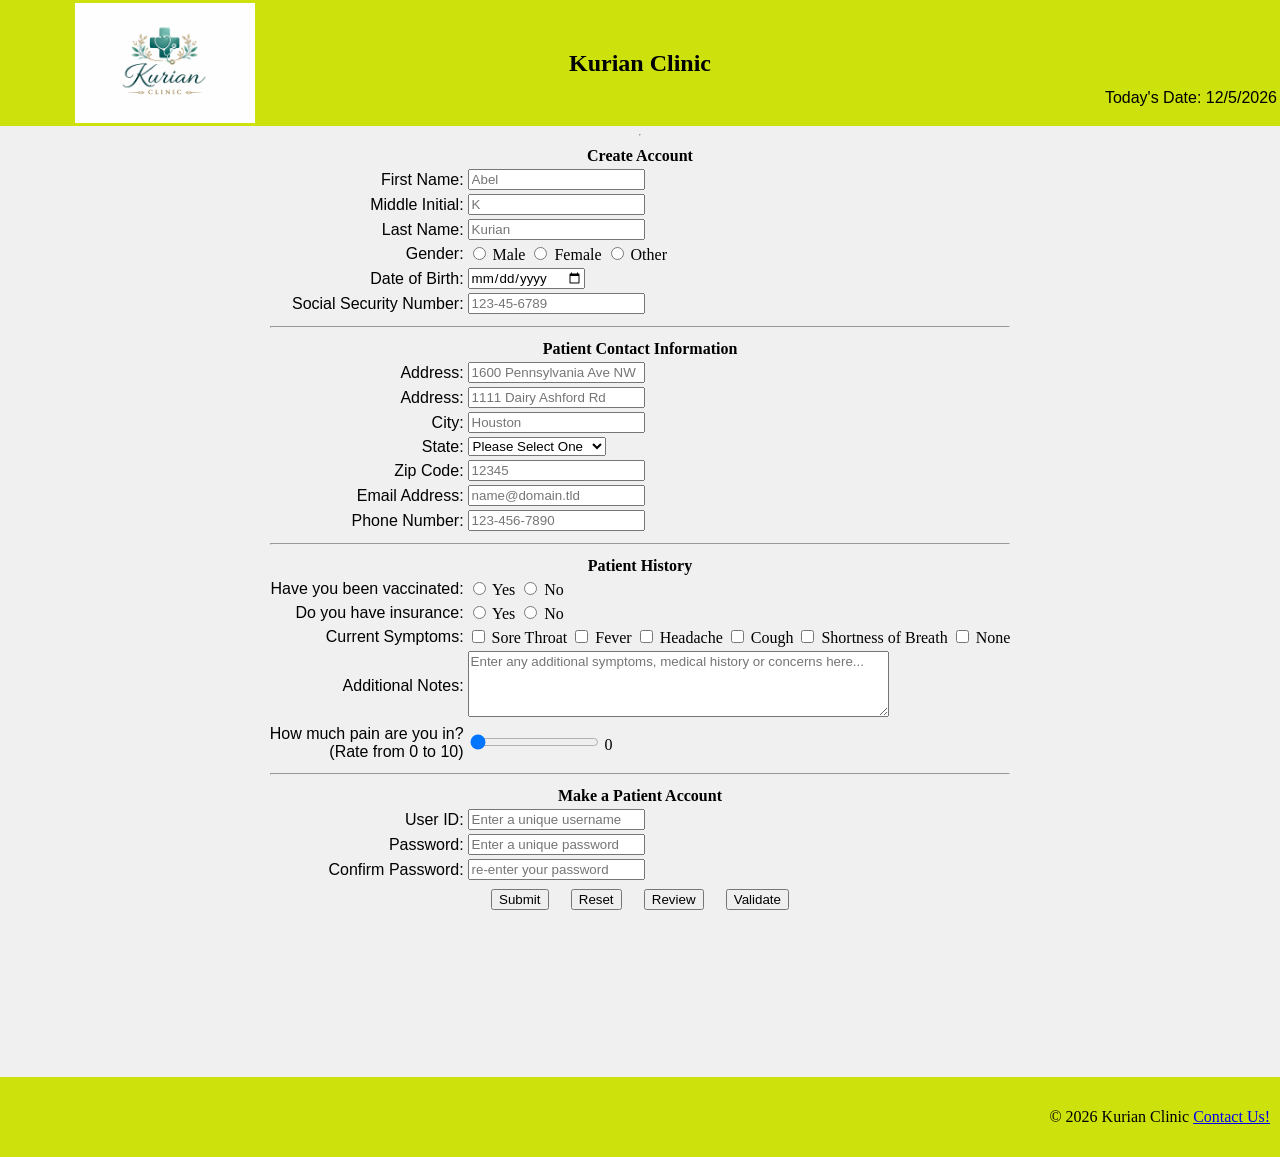
<file: index.html>
<!DOCTYPE html>
<!--
    Program name: index.html
    Author: Abel Kurian
    Date created: 03/26/2026
    Date last edited: 4/14/2026
    Version: 3.0
    Description: Homework 3 HTML 
-->
<html lang="en">
    <head>
    <link rel="stylesheet" href="hw3.css"> <!-- links to css file-->
    <!--text displayed in browser tab-->
    <title>New Patient Registration | Kurian Clinic</title>
</head>
<body>
    <header>
    <table width="100%">
        <tr>
            <td valign="top" align="left" width="20%">
                <div class="image">
                    <img align="center" src="KurianClinic.png" alt="Kurian Clinic Logo" width="180px" id="logo"/>
                </div>
            </td>
            <td>
                <h2>Kurian Clinic</h2>
            </td>
            <td valign="bottom" align="right" width="20%">
                <p>Today's Date: <span id="todaydate"></span></p>
            </td>
        </tr>
    </table>
</header>
<hr>
<!--form starts here-->
<form name="signup" id="signup" form action="thankyou.html">
    <center>
        <div class="format">
            <table>
                <tr>
                    <th colspan="4">Create Account</th>
                </tr>
                <!--patients information section starts-->

                <!--patients name F,M,L-->
                <tr>
                    <td class="td1"><label for="fname">First Name:</label></td>
                    <td>
                        <input
                        type="text"
                        name="fname"
                        id="fname"
                        minlength="1"
                        maxlength="30"
                        required
                        pattern="[a-zA-Z']{1,30}"
                        title="Letter, apostrophes, and dashes only"
                        onblur="validateFname()"
                        placeholder="Abel"
                         />
                        <span class="error" id="fname-error"></span>
                    </td>
                </tr>
                <tr>
                    <td class="td1"><label for="mname">Middle Initial:</label></td>
                    <td>
                        <input
                        type="text"
                        name="mname"
                        id="mname"
                        maxlength="1"
                        title="Letters only"
                        pattern="[a-zA-Z']{0,1}"
                        onblur="validateMname()"
                        placeholder="K"
                        />
                        <span class="error" id="mname-error"></span>
                    </td>
                </tr>
                <tr>
                    <td class="td1"><label for="lname">Last Name:</label></td>
                    <td>
                        <input
                        type="text"
                        name="lname"
                        id="lname"
                        minlength="1"
                        maxlength="30"
                        required
                        title="Letter, apostrophes, and dashes only"
                        pattern="[a-zA-Z']{1,30}"
                        onblur="validateLname()"
                        placeholder="Kurian"
                        />
                        <span class="error" id="lname-error"></span>
                    </td>
                </tr>
                <!--Gender section starts here-->
                <tr>
                    <td class="td1"><label for="pgender">Gender:</label></td>
                    <td>
                        <input type="radio" id="g1" name="pgender" value="Male"> Male
                        <input type="radio" id="g2" name="pgender" value="Female"> Female
                        <input type="radio" id="g3" name="pgender" value="Other"> Other
                    </td>
                </tr>
                <!--patients date of birth-->
                <tr>
                    <td class="td1"><label for="dob">Date of Birth:</label></td>
                    <td>
                        <input
                        type="date"
                        id="dob"
                        name="dob"
                        onblur="validateDob()"
                        required
                        />
                        <span class="error" id="dob-error"></span>
                    </td>
                </tr>
                
                <tr>
                    <td class="td1"><label for="ssn">Social Security Number:</label></td>
                    <td>
                        <input
                        type="password"
                        minlength="9"
                        maxlength="11"
                        name="ssn"
                        id="ssn"
                        required
                        title="Numbers only"
                        placeholder="123-45-6789"
                        onblur="validateSsn()"
                        />
                        <span class="error" id="ssn-error"></span>
                    </td>
                </tr>

                <tr>
                    <th colspan="4"><hr></th> <!--separates sections-->
                </tr>

                <tr>
                    <th colspan="4">Patient Contact Information</th> 
                </tr>
                <!--Address section starts here--> 
                <tr>
		            <td class="td1"><label for="address1">Address:</label></td>
                    <td>
                        <input
                        type="text"
                        name="address1"
                        id="address1"
                        minlength="2"
                        maxlength="30"
                        required
                        title="Please enter your address"
                        placeholder="1600 Pennsylvania Ave NW"
                        onblur="validateAddress1()"
                        />
                        <span class="error" id="address1-error"></span>
                    </td>
                </tr>
                <tr>
		            <td class="td1"><label for="address2">Address:</label></td>
                    <td>
                        <input type="text" 
                        name="address2" 
                        id="address2" 
                        maxlength="30"
                        title="Please enter your address" 
                        placeholder="1111 Dairy Ashford Rd"
                        />
                    </td>
                </tr>
                <tr>
		            <td class="td1"><label for="city">City:</label></td>
                    <td>
                        <input type="text" 
                        name="city" 
                        id="city" 
                        maxlength="30"
                        title="Please enter your city" 
                        required
                        placeholder="Houston"
                        onblur="validateCity()"
                        />
                        <span class="error" id="city-error"></span>
                    </td>
                </tr>
                <!--state-->
           <tr>
           <td class="td1"><label for="state">State:<Label></td>
           <td>
	       <select name="state" id="state" required title="Please select your state">
           <option selected disabled>Please Select One</option>
           <option value="AL">Alabama</option>
           <option value="AK">Alaska</option>
           <option value="AZ">Arizona</option>
           <option value="AR">Arkansas</option>
           <option value="CA">California</option>
           <option value="CO">Colorado</option>
           <option value="CT">Connecticut</option>
           <option value="DE">Delaware</option>
           <option value="DC">District of Columbia</option>
           <option value="FL">Florida</option>
           <option value="GA">Georgia</option>
           <option value="GU">Guam</option>	
           <option value="HI">Hawaii</option>	
           <option value="ID">Idaho</option>	
           <option value="IL">Illinois</option>	
           <option value="IN">Indiana</option>	
           <option value="IA">Iowa</option>	
           <option value="KS">Kansas</option>	
           <option value="KY">Kentucky</option>	
           <option value="LA">Louisiana</option>	
           <option value="ME">Maine</option>	
           <option value="MD">Maryland</option>	
           <option value="MA">Massachusetts</option>	
           <option value="MI">Michigan</option>	
           <option value="MN">Minnesota</option>	
           <option value="MS">Mississippi</option>	
           <option value="MO">Missouri</option>
           <option value="MT">Montana</option>
           <option value="NE">Nebraska</option>
           <option value="NV">Nevada</option>	
           <option value="NH">New Hampshire</option>	
           <option value="NJ">New Jersey</option>	
           <option value="NM">New Mexico</option>	
           <option value="NY">New York</option>	
           <option value="NC">North Carolina</option>	
           <option value="ND">North Dakota</option>	
           <option value="OH">Ohio</option>	
           <option value="OK">Oklahoma</option>	
           <option value="OR">Oregon</option>	
           <option value="PA">Pennsylvania</option>	
           <option value="PR">Puerto Rico</option>	
           <option value="RI">Rhode Island</option>	
           <option value="SC">South Carolina</option>	
           <option value="SD">South Dakota</option>	
           <option value="TN">Tennessee</option>	
           <option value="TX">Texas</option>	
           <option value="UT">Utah</option>	
           <option value="VT">Vermont</option>	
           <option value="VA">Virginia</option>	
           <option value="WA">Washington</option>	
           <option value="WV">West Virginia</option>	
           <option value="WI">Wisconsin</option>	
           <option value="WY">Wyoming</option>	
        </select>
       </td>
        </tr>

        <tr>
		            <td class="td1"><label for="zcode">Zip Code:</label></td>
                    <td>
                        <input
                        type="text"
                        name="zcode"
                        id="zcode"
                        minlength="5"
                        maxlength="10"
                        required
                        title="Numbers and a dash only"
                        placeholder="12345"
                        pattern="^\d{5}(-\d{4})?$"
                        onblur="validateZcode()"
                        />
                        <span class="error" id="zcode-error"></span>
                    </td>
                </tr>

                <tr>
		            <td class="td1"><label for="email">Email Address:</label></td>
                    <td>
                        <input type="text" 
                        name="email" 
                        id="email" 
                        required
                        maxlength="30"
                        title="Please enter your email address" 
                        placeholder="name@domain.tld"
                        pattern="[a-z0-9._%+-]+@[a-z0-9.-]+\.[a-z]{2,20}$"
                        onblur="validateEmail()"
                        />
                        <span class="error" id="email-error"></span>
                    </td>
                </tr>

                <tr>
		            <td class="td1"><label for="phonen">Phone Number:</label></td>
                    <td>
                        <input type="text" 
                        name="phonen" 
                        id="phonen" 
                        required
                        maxlength="12"
                        title="Please enter your phone number" 
                        placeholder="123-456-7890"
                        pattern="[0-9]{3}-[0-9]{3}-[0-9]{4}"
                        onblur="validatePhone()"
                        />
                        <span class="error" id="phonen-error"></span>
                    </td>
                </tr>

                <tr>
                    <th colspan="4"><hr></th> <!--separates sections-->
                </tr>
                <!--patient history-->
                <tr>
                    <th colspan="4">Patient History</th> 
                </tr>

                <tr>
                    <td class="td1"><label for="vacc">Have you been vaccinated:</label></td>
                    <td>
                        <input type="radio" id="v1" name="vacc" value="Yes"> Yes
                        <input type="radio" id="v2" name="vacc" value="No"> No
                    </td>
                </tr>

                <tr>
                    <td class="td1"><label for="insur">Do you have insurance:</label></td>
                    <td>
                        <input type="radio" id="i1" name="insur" value="Yes"> Yes
                        <input type="radio" id="i2" name="insur" value="No"> No
                    </td>
                </tr>

<tr>
    <td class="td1"><label for="symp">Current Symptoms:</label></td>
    <td>
        <input type="checkbox" id="option1" name="option1" value="Sore Throat"> Sore Throat
        <input type="checkbox" id="option2" name="option2" value="Fever"> Fever
        <input type="checkbox" id="option3" name="option3" value="Headache"> Headache
        <input type="checkbox" id="option4" name="option4" value="Cough"> Cough
        <input type="checkbox" id="option5" name="option5" value="Shortness of Breath"> Shortness of Breath
        <input type="checkbox" id="option6" name="option6" value="None"> None
    </td>
</tr>

<tr>
    <td class="td1" align="right">
        <label for="notes">Additional Notes:</label></td>
    <td>
        <textarea id="notes" name="notes" rows="4" cols="50" maxlength="500" placeholder="Enter any additional symptoms, medical history or concerns here..."></textarea>
        <span id="description_test"></span>
    </td>
</tr>
<!--Slider-->
<tr>
    <td class="td1"><label for="range">How much pain are you in?<br/>(Rate from 0 to 10)</label></td>
    <td>
	    <input
	     type="range"
	     name="range"
	     id="range"
        min="0"
        max="10"
        value="0"
       />
       <span id="range-slider"></span>
     </td>
</tr>

<tr>
    <th colspan="4"><hr></th> <!--separates sections-->
</tr>
    <!--patient login-->
<tr>
    <th colspan="4">Make a Patient Account</th> 
</tr>

<tr>
		<td class="td1"><label for="username">User ID:</label></td>
            <td>
                        <input type="text" 
                        name="username" 
                        id="username" 
                        required
                        minlength="5"
                        maxlength="30"
                        title="Username must have at least 5 characters, and cannot start with a number" 
                        placeholder="Enter a unique username"
                        onblur="validateUsername()"
                        />
                        <span class="error" id="username-error"></span>
            </td>
</tr>

<tr>
		<td class="td1"><label for="pass">Password:</label></td>
            <td>
                        <input type="password" 
                        name="pass" 
                        id="pass" 
                        required
                        minlength="8"
                        maxlength="30"
                        title="Passwords must be at least 8 characters and contain at least 1 upper case letter, 1 number and 1 special character." 
                        placeholder="Enter a unique password"
                        onblur="validatePass()"
                        oninput="validatePass()"
                        onfocus="validatePass()"
                        />
                        <span class="error" id="pass-error"></span>
            </td>
</tr>

<tr>
		<td class="td1"><label for="cpass">Confirm Password:</label></td>
            <td>
                        <input type="password" 
                        name="cpass" 
                        id="cpass" 
                        required
                        minlength="8"
                        maxlength="30"
                        title="Please re-enter your password" 
                        placeholder="re-enter your password"
                        onblur="validateCpass()"
                        oninput="validateCpass()"
                        onfocus="validateCpass()"
                        />
                        <span class="error" id="cpass-error"></span>
            </td>
</tr>

<tr>
    <td class="td1" colspan="4">
        <center>

<input type="submit" name="submit" id="submit">
&nbsp;&nbsp;&nbsp;
<input type="reset" name="reset" id="reset">
&nbsp;&nbsp;&nbsp;
<input type="button" name="review" id="review" value="Review" onclick="reviewInput()" />
&nbsp;&nbsp;&nbsp;
<input type="button" name="validate" id="validate" value="Validate" onclick="validateForm()" />

        </center>
    </td>
</tr>
            </table>
</div>
        <div class="pass-message">
        <span id="msg1"></span> <br/>
        <span id="msg2"></span> <br/>
        <span id="msg3"></span> <br/>
        <span id="msg4"></span> <br/>
        <span id="msg5"></span> <br/>
        <span id="msg6"></span> <br/>
        <span id="msg7"></span> <br/>
        <span id="cpass-error"></span> <br/>
</div>
    <center>
        <p id="showInput"></p>
    <center>

</center>
</form>

<footer>
    <p id="footer">&#169 2026 Kurian Clinic <a href="https://www.youtube.com/watch?v=dQw4w9WgXcQ" target="_blank" rel="noopener noreferrer" >Contact Us!</a></p>
</footer>
<!-- links to js file-->
<script src="hw3.js"></script>

<!-- alert box-->
<div id="alert-box">
    <div id="alert-content">
        <h4>Please fill in all required fields.</h4>
        <button id="close-alert">Ok</button>
    </div>
</div>

</body>
</html>
</file>
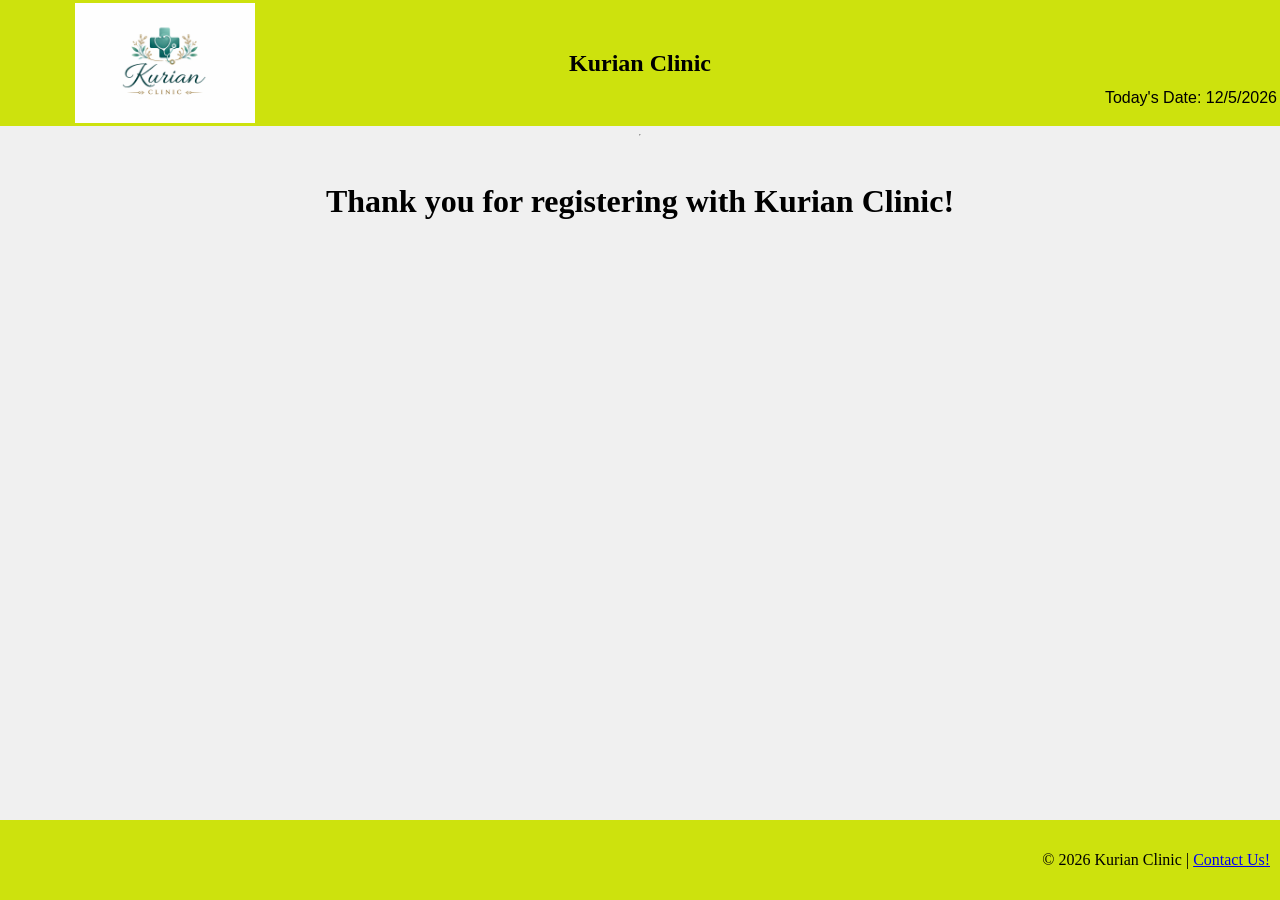
<file: thankyou.html>
<!DOCTYPE html>

<!--
    Name: Abel Kurian
    Date created: 2/24/26
    Date last edited: 4/14/26
    Version: 3.0
    Description: Homework 3 HTML Thank You Page
-->

<html lang="en">
    <head>
    <link rel="stylesheet" href="hw3.css"> <!-- links to css file-->
    <!--text displayed in browser tab-->
    <title>Thank you | Kurian Clinic</title>
</head>
<body>
    <header>
    <table width="100%">
        <tr>
            <td valign="top" align="left" width="20%">
                <div class="image">
                    <img align="center" src="KurianClinic.png" alt="Kurian Clinic Logo" width="180px" id="logo"/>
                </div>
            </td>
            <td>
                <h2>Kurian Clinic</h2>
            </td>
            <td valign="bottom" align="right" width="20%">
                <p>Today's Date: <span id="todaydate"></span></p>
            </td>
        </tr>
    </table>
</header>
<hr>
<!--thank you message-->
<br>
<main>
    <h1>Thank you for registering with Kurian Clinic!</h1>
</main>
<!--footer-->
<footer>
    <p id="footer">&#169 2026 Kurian Clinic | <a href="https://www.youtube.com/watch?v=dQw4w9WgXcQ" target="_blank" rel="noopener noreferrer">Contact Us!</a></p>
</footer>

<script src="hw3.js"></script> <!-- links to js file-->
</body> 
</html>
</file>
<file: hw3.css>
/*
Name: Abel Kurian
Date created: 3/26/26
Date last edited: 4/14/26
Version: 3.0
Description: Homework 3 JS 
*/

header {
    width: 100%;
    background-color: #cde20d;
}

body {
    display: flex;
    flex-direction: column;
    align-items: center;
    background: #f0f0f0;
    margin: 0;
    height: 100%;
    max-height: 100vh; 
    min-height: 100vh; /* height of the viewport */
}

form {
    flex-grow: 1;
}

h1, h2 {
    text-align: center;
    font-family: 'Times New Roman', Times, serif;
    font-weight: bold;
    flex-grow: 1;
}

main {
    text-align: center;
    font-family: sans-serif;
    font-weight: normal;
    flex-grow: 1;
}

.image {
    text-align: right;
}

.td1 {
    text-align: right;
    font-family: "optima", sans-serif;
    font-weight: normal;
}

th {
    text-align: center;
    font-family: 'Times New Roman', Times, serif;
}

footer {
    position: relative;
    bottom: 0;
    width: 100vw;
    margin-left: calc(-50vw + 50%); /* ← add this */
    background-color: #cde20d;
    height: 5rem;
    align-self: stretch;
    box-sizing: border-box;
    display: flex;
    align-items: center;
    justify-content: flex-end;
}

#footer {
    text-align: right;
    font-family: "times new roman", serif;
    font-weight: normal;
    margin-right: 10px;
}

#showInput {
    display: flex;
    justify-content: center;
    width: 100%;
    margin: 10px 0;
}

label {
    text-align: right;
    font-family: "optima", sans-serif;
    font-weight: normal;
}

input {
    text-align: left;
    font-family: "optima", sans-serif;
    font-weight: normal;
}

textarea {
    text-align: left;
    font-family: "optima", sans-serif;
    font-weight: normal;
}

#today {
    text-align: left;
    font-family: "optima", sans-serif;
    font-weight: normal;
    margin-right: 5px;
}

p {
    text-align: right;
    font-family: "optima", sans-serif;
    font-weight: normal;
}

.error {
    color: red;
    font-size: 12px;
    font-family: "optima", sans-serif;
    font-weight: normal;
}

.pword-message {
    text-align: right;
    font-family: "optima", sans-serif;
    font-weight: normal;
    position: relative;
    left: 100px;
    background: transparent;
    padding: 10px;
    border-spacing: 2px;
    border-radius: 20px;
    color:red;
}

#review {
    margin-top: 5px;
}

table.output,
tr.output,
td.output {
    width: 500px;
    background-color: lightyellow;
    padding: 10px;
    border-spacing: 2px;
    border-radius: 20px;
    color: black;
    margin: 0 auto;
}

td.output {
    width: 500px;
    background-color: yellow;
    padding: 10px;
    border-spacing: 2px;
}


table.output td {
    text-align: left;
}

td.outputdata {
    text-align: right;
}



#alert-box {
    display: none;
    position: fixed;
    top: 0;
    left: 0;
    width: 100%;
    height: 100%;
    z-index: 9999;
    overflow: auto;
    background-color: transparent;
}

#alert-content {
    background-color: white;
    border-radius: 10px;
    width: 300px;
    height: 130px;
    margin: auto;
    margin-top: 20px;
    padding: 30px;
    text-align: center;
}

#alert-content h4 {
    font-size: 20px;
    text-align: center;
    font-family: 'Times New Roman', Times, serif;
    font-weight: normal;
}

#close-alert {
    background-color: white;
    border-width: 1px;
    border-style: solid;
    color: black;
    border-color: black;
    font-size: 15px;
    font-weight: bold;
    height: 20px;
    width: 80px;
    border-radius: 20px;
    cursor: pointer;
    margin-top: 20px;
    text-align: center;
    font-family: 'Times New Roman', Times, serif;
}
</file>
